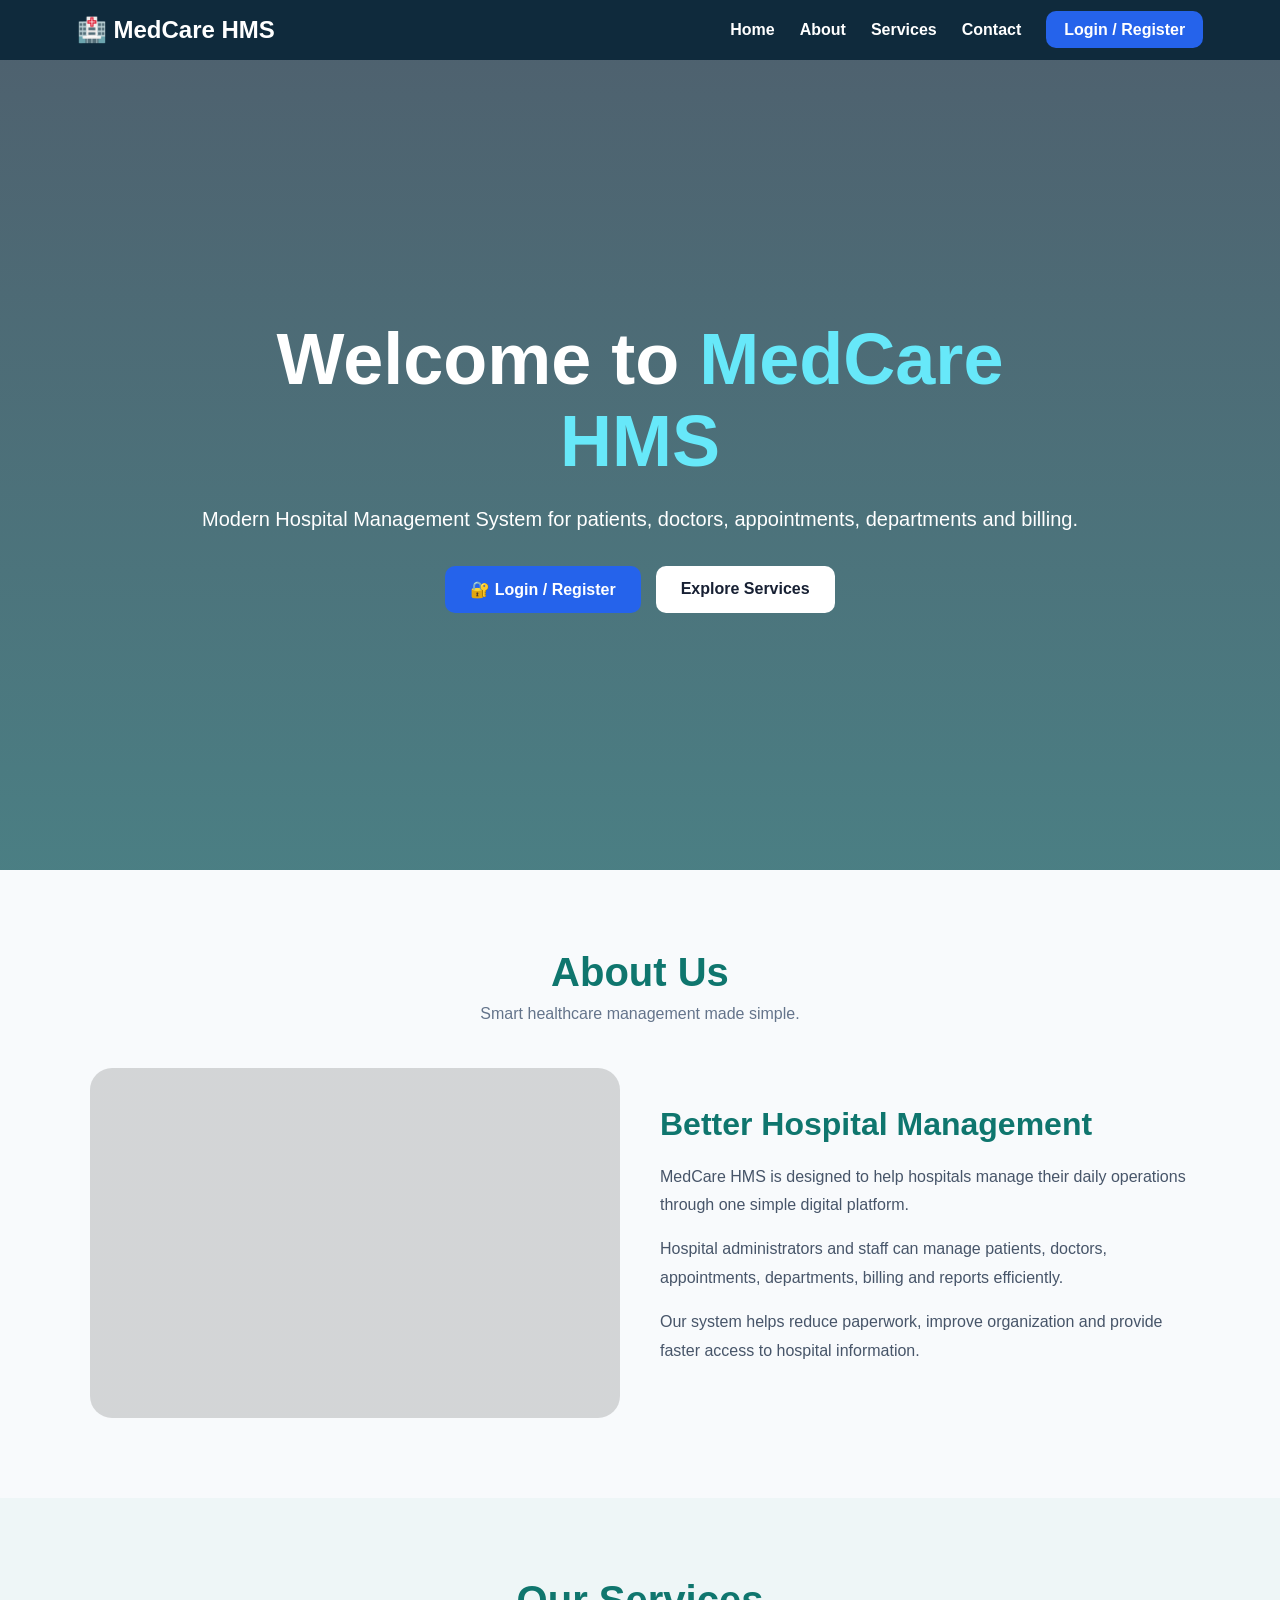
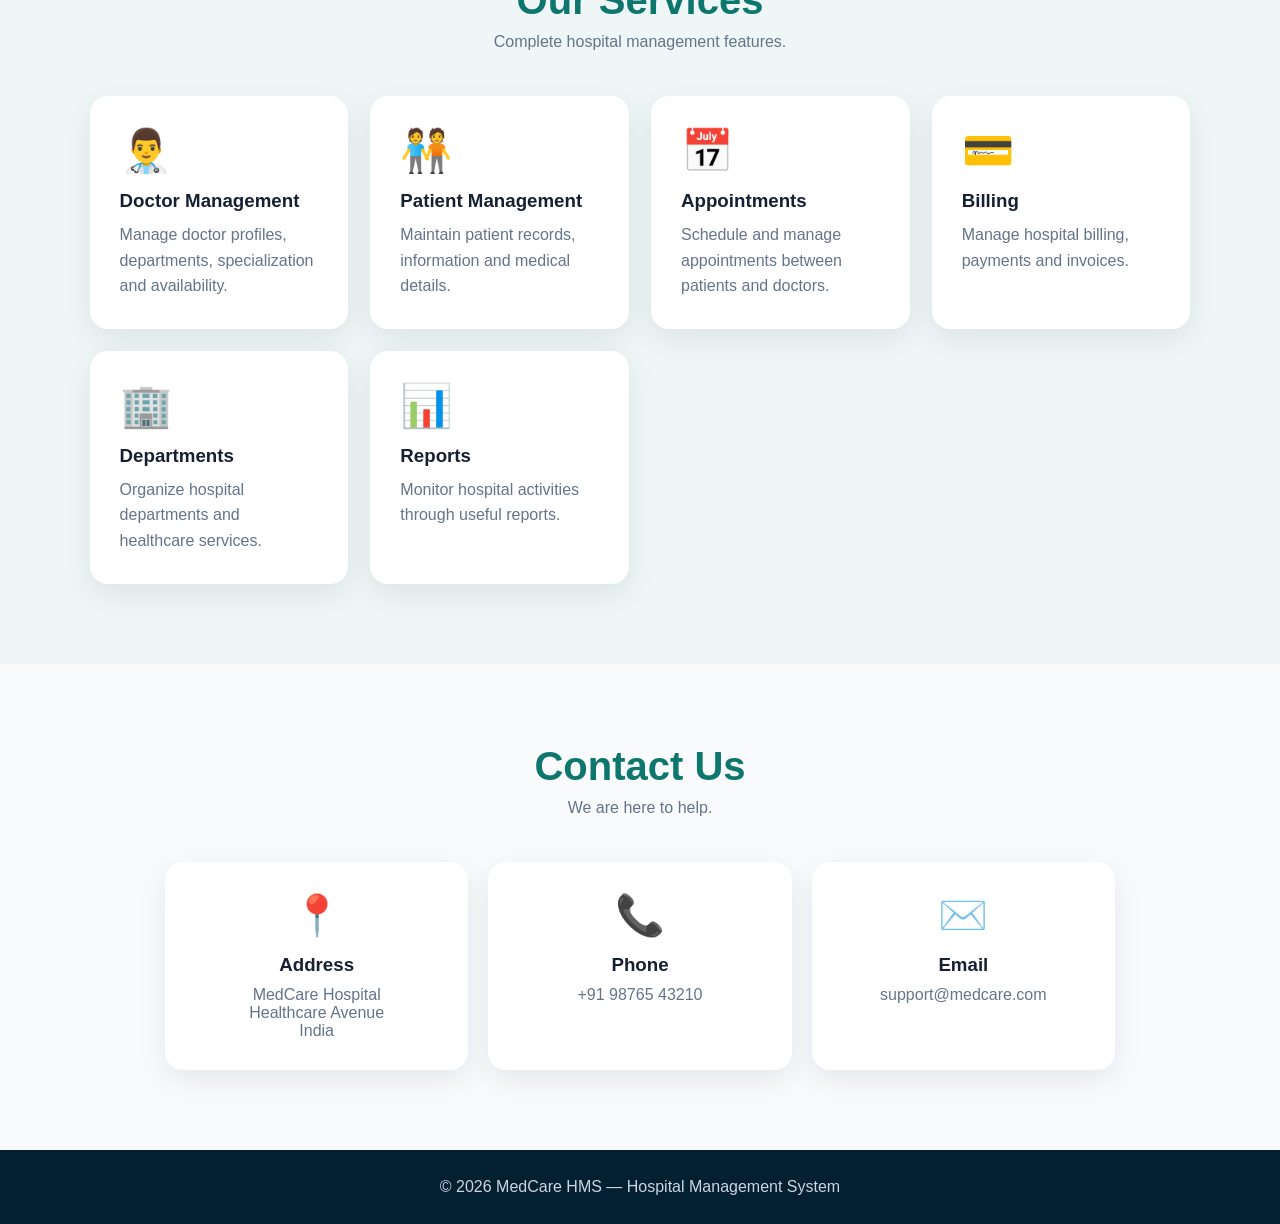
<file: dashboard.html>
<!DOCTYPE html>
<html lang="en">
<head>
<meta charset="UTF-8">
<meta name="viewport" content="width=device-width, initial-scale=1.0">

<title>MedCare HMS | Hospital Management System</title>

<style>

/* =========================
   RESET
========================= */

* {
    margin: 0;
    padding: 0;
    box-sizing: border-box;
    font-family: Arial, sans-serif;
}

html {
    scroll-behavior: smooth;
}

body {
    min-height: 100vh;
    color: #172033;
}


/* =========================
   NAVBAR
========================= */

.navbar {
    position: sticky;
    top: 0;
    z-index: 1000;

    display: flex;
    align-items: center;
    justify-content: space-between;

    padding: 16px 6%;

    background: rgba(3, 31, 50, 0.95);
    backdrop-filter: blur(12px);
}

.logo {
    color: white;
    text-decoration: none;
    font-size: 24px;
    font-weight: bold;
}

.nav-links {
    display: flex;
    align-items: center;
    gap: 25px;
    list-style: none;
}

.nav-links a {
    color: white;
    text-decoration: none;
    font-weight: 600;
    cursor: pointer;
}

.nav-links a:hover {
    color: #67e8f9;
}

.login-nav {
    background: #2563eb;
    padding: 10px 18px;
    border-radius: 10px;
}

.logout-nav {
    background: #dc2626;
    padding: 10px 18px;
    border-radius: 10px;
}


/* =========================
   HOME
========================= */

#home {
    min-height: 90vh;

    display: flex;
    align-items: center;
    justify-content: center;

    text-align: center;
    padding: 60px 20px;

    color: white;

    background:
        linear-gradient(
            rgba(3, 31, 50, 0.70),
            rgba(5, 77, 84, 0.72)
        ),
        url("https://images.unsplash.com/photo-1576091160399-112ba8d25d1d?auto=format&fit=crop&w=2000&q=85")
        center/cover no-repeat fixed;
}

.hero-content {
    max-width: 900px;
}

.hero-content h1 {
    font-size: clamp(42px, 7vw, 72px);
    margin-bottom: 20px;
}

.hero-content h1 span {
    color: #67e8f9;
}

.hero-content p {
    font-size: 20px;
    line-height: 1.7;
    margin-bottom: 30px;
}

.hero-buttons {
    display: flex;
    justify-content: center;
    gap: 15px;
    flex-wrap: wrap;
}

.hero-btn {
    padding: 14px 25px;
    border-radius: 10px;
    text-decoration: none;
    border: none;
    cursor: pointer;
    font-weight: bold;
    font-size: 16px;
}

.primary-btn {
    background: #2563eb;
    color: white;
}

.secondary-btn {
    background: white;
    color: #172033;
}


/* =========================
   COMMON SECTION
========================= */

.section {
    padding: 80px 7%;
    background: #f8fafc;
}

.section-title {
    text-align: center;
    margin-bottom: 45px;
}

.section-title h2 {
    color: #0f766e;
    font-size: 40px;
    margin-bottom: 10px;
}

.section-title p {
    color: #64748b;
}


/* =========================
   ABOUT
========================= */

.about-grid {
    max-width: 1100px;
    margin: auto;

    display: grid;
    grid-template-columns: 1fr 1fr;

    gap: 40px;
    align-items: center;
}

.about-image {
    min-height: 350px;

    border-radius: 22px;

    background:
        linear-gradient(
            rgba(0,0,0,.15),
            rgba(0,0,0,.15)
        ),
        url("https://images.unsplash.com/photo-1584982751601-97dcc096659c?auto=format&fit=crop&w=1200&q=85")
        center/cover no-repeat;
}

.about-text h2 {
    font-size: 32px;
    margin-bottom: 20px;
    color: #0f766e;
}

.about-text p {
    color: #475569;
    line-height: 1.8;
    margin-bottom: 15px;
}


/* =========================
   SERVICES
========================= */

.services {
    background: #eef6f7;
}

.cards {
    max-width: 1150px;
    margin: auto;

    display: grid;

    grid-template-columns:
        repeat(auto-fit, minmax(230px, 1fr));

    gap: 22px;
}

.card {
    background: white;

    padding: 30px;

    border-radius: 18px;

    box-shadow:
        0 10px 30px rgba(15, 23, 42, 0.08);

    transition: .3s;
}

.card:hover {
    transform: translateY(-7px);
}

.card-icon {
    font-size: 42px;
    margin-bottom: 15px;
}

.card h3 {
    margin-bottom: 10px;
}

.card p {
    color: #64748b;
    line-height: 1.6;
}


/* =========================
   CONTACT
========================= */

.contact-box {
    max-width: 950px;
    margin: auto;

    display: grid;

    grid-template-columns:
        repeat(3, 1fr);

    gap: 20px;
}

.contact-card {
    background: white;
    padding: 30px;
    border-radius: 18px;
    text-align: center;

    box-shadow:
        0 10px 30px rgba(15,23,42,.08);
}

.contact-card .icon {
    font-size: 40px;
    margin-bottom: 15px;
}

.contact-card h3 {
    margin-bottom: 10px;
}

.contact-card p {
    color: #64748b;
}


/* =========================
   AUTH SECTION
========================= */

#auth {
    min-height: 100vh;

    display: none;

    align-items: center;
    justify-content: center;

    padding: 60px 20px;

    background:
        linear-gradient(
            rgba(3,31,50,.72),
            rgba(5,77,84,.72)
        ),
        url("https://images.unsplash.com/photo-1586773860418-d37222d8fce3?auto=format&fit=crop&w=1920&q=85")
        center/cover no-repeat fixed;
}

#auth.active {
    display: flex;
}


/* =========================
   AUTH CONTAINER
========================= */

.auth-container {
    width: 430px;
    max-width: 95%;

    padding: 35px;

    background: rgba(255,255,255,.97);

    border-radius: 22px;

    box-shadow:
        0 25px 70px rgba(0,0,0,.35);
}

.auth-logo {
    text-align: center;
    margin-bottom: 25px;
}

.auth-logo h1 {
    color: #0f766e;
    margin-bottom: 5px;
}

.auth-logo p {
    color: #64748b;
}


/* =========================
   LOGIN / REGISTER BOX
========================= */

.form-box {
    display: none;
}

.form-box.active {
    display: block;
}

.form-box h2 {
    margin-bottom: 20px;
    color: #172033;
}


/* =========================
   INPUT
========================= */

.input-group {
    margin-bottom: 16px;
}

.input-group label {
    display: block;
    margin-bottom: 7px;
    font-weight: bold;
}

.input-group input,
.input-group select {
    width: 100%;

    padding: 13px;

    border: 1px solid #d1d5db;

    border-radius: 10px;

    outline: none;

    font-size: 14px;
}

.input-group input:focus,
.input-group select:focus {
    border-color: #2563eb;

    box-shadow:
        0 0 0 3px rgba(37,99,235,.12);
}


/* =========================
   PASSWORD
========================= */

.password-wrap {
    position: relative;
}

.password-wrap input {
    padding-right: 45px;
}

.toggle-password {
    position: absolute;

    right: 12px;
    top: 50%;

    transform: translateY(-50%);

    border: none;
    background: transparent;

    cursor: pointer;

    font-size: 18px;
}


/* =========================
   BUTTON
========================= */

.auth-btn {
    width: 100%;

    padding: 13px;

    border: none;

    border-radius: 10px;

    background: #2563eb;

    color: white;

    font-size: 16px;

    font-weight: bold;

    cursor: pointer;
}

.auth-btn:hover {
    background: #1d4ed8;
}


/* =========================
   SWITCH
========================= */

.switch {
    text-align: center;
    margin-top: 18px;

    color: #64748b;
}

.switch a {
    color: #2563eb;

    cursor: pointer;

    font-weight: bold;
}


/* =========================
   MESSAGE
========================= */

.message {
    display: none;

    padding: 11px;

    border-radius: 8px;

    margin-bottom: 15px;

    font-size: 14px;
}

.success {
    display: block;

    background: #dcfce7;

    color: #166534;
}

.error {
    display: block;

    background: #fee2e2;

    color: #991b1b;
}


/* =========================
   FOOTER
========================= */

footer {
    background: #031f32;

    color: #cbd5e1;

    text-align: center;

    padding: 28px;
}


/* =========================
   RESPONSIVE
========================= */

@media(max-width: 800px) {

    .navbar {
        flex-direction: column;
        gap: 15px;
    }

    .nav-links {
        gap: 12px;
        flex-wrap: wrap;
        justify-content: center;
    }

    .about-grid {
        grid-template-columns: 1fr;
    }

    .contact-box {
        grid-template-columns: 1fr;
    }

}

</style>
</head>


<body>


<!-- =====================================================
     NAVIGATION
===================================================== -->

<nav class="navbar">

    <a href="#home" class="logo">
        🏥 MedCare HMS
    </a>

    <ul class="nav-links">

        <li>
            <a href="#home">
                Home
            </a>
        </li>

        <li>
            <a href="#about">
                About
            </a>
        </li>

        <li>
            <a href="#services">
                Services
            </a>
        </li>

        <li>
            <a href="#contact">
                Contact
            </a>
        </li>

        <li>
            <a
                class="login-nav"
                onclick="openAuth()"
            >
                Login / Register
            </a>
        </li>

    </ul>

</nav>


<!-- =====================================================
     HOME
===================================================== -->

<section id="home">

    <div class="hero-content">

        <h1>
            Welcome to
            <span>MedCare HMS</span>
        </h1>

        <p>
            Modern Hospital Management System
            for patients, doctors, appointments,
            departments and billing.
        </p>

        <div class="hero-buttons">

            <button
                class="hero-btn primary-btn"
                onclick="openAuth()"
            >
                🔐 Login / Register
            </button>

            <a
                href="#services"
                class="hero-btn secondary-btn"
            >
                Explore Services
            </a>

        </div>

    </div>

</section>


<!-- =====================================================
     ABOUT
===================================================== -->

<section id="about" class="section">

    <div class="section-title">

        <h2>
            About Us
        </h2>

        <p>
            Smart healthcare management made simple.
        </p>

    </div>


    <div class="about-grid">

        <div class="about-image"></div>


        <div class="about-text">

            <h2>
                Better Hospital Management
            </h2>

            <p>
                MedCare HMS is designed to help
                hospitals manage their daily
                operations through one simple
                digital platform.
            </p>

            <p>
                Hospital administrators and staff
                can manage patients, doctors,
                appointments, departments,
                billing and reports efficiently.
            </p>

            <p>
                Our system helps reduce paperwork,
                improve organization and provide
                faster access to hospital information.
            </p>

        </div>

    </div>

</section>


<!-- =====================================================
     SERVICES
===================================================== -->

<section id="services" class="section services">

    <div class="section-title">

        <h2>
            Our Services
        </h2>

        <p>
            Complete hospital management features.
        </p>

    </div>


    <div class="cards">


        <div class="card">

            <div class="card-icon">
                👨‍⚕️
            </div>

            <h3>
                Doctor Management
            </h3>

            <p>
                Manage doctor profiles,
                departments, specialization
                and availability.
            </p>

        </div>


        <div class="card">

            <div class="card-icon">
                🧑‍🤝‍🧑
            </div>

            <h3>
                Patient Management
            </h3>

            <p>
                Maintain patient records,
                information and medical details.
            </p>

        </div>


        <div class="card">

            <div class="card-icon">
                📅
            </div>

            <h3>
                Appointments
            </h3>

            <p>
                Schedule and manage appointments
                between patients and doctors.
            </p>

        </div>


        <div class="card">

            <div class="card-icon">
                💳
            </div>

            <h3>
                Billing
            </h3>

            <p>
                Manage hospital billing,
                payments and invoices.
            </p>

        </div>


        <div class="card">

            <div class="card-icon">
                🏢
            </div>

            <h3>
                Departments
            </h3>

            <p>
                Organize hospital departments
                and healthcare services.
            </p>

        </div>


        <div class="card">

            <div class="card-icon">
                📊
            </div>

            <h3>
                Reports
            </h3>

            <p>
                Monitor hospital activities
                through useful reports.
            </p>

        </div>


    </div>

</section>


<!-- =====================================================
     CONTACT
===================================================== -->

<section id="contact" class="section">

    <div class="section-title">

        <h2>
            Contact Us
        </h2>

        <p>
            We are here to help.
        </p>

    </div>


    <div class="contact-box">


        <div class="contact-card">

            <div class="icon">
                📍
            </div>

            <h3>
                Address
            </h3>

            <p>
                MedCare Hospital<br>
                Healthcare Avenue<br>
                India
            </p>

        </div>


        <div class="contact-card">

            <div class="icon">
                📞
            </div>

            <h3>
                Phone
            </h3>

            <p>
                +91 98765 43210
            </p>

        </div>


        <div class="contact-card">

            <div class="icon">
                ✉️
            </div>

            <h3>
                Email
            </h3>

            <p>
                support@medcare.com
            </p>

        </div>


    </div>

</section>


<!-- =====================================================
     LOGIN / REGISTRATION
===================================================== -->

<section id="auth">


<div class="auth-container">


    <div class="auth-logo">

        <h1>
            🏥 MedCare HMS
        </h1>

        <p>
            Secure Hospital Management System
        </p>

    </div>


    <!-- ================= LOGIN ================= -->

    <div
        class="form-box active"
        id="loginBox"
    >

        <h2>
            🔐 Login
        </h2>


        <div
            id="loginMessage"
            class="message"
        ></div>


        <form id="loginForm">


            <div class="input-group">

                <label>
                    Email
                </label>

                <input
                    type="email"
                    id="loginEmail"
                    placeholder="Enter your email"
                    required
                >

            </div>


            <div class="input-group">

                <label>
                    Password
                </label>

                <div class="password-wrap">

                    <input
                        type="password"
                        id="loginPassword"
                        placeholder="Enter your password"
                        required
                    >

                    <button
                        type="button"
                        class="toggle-password"
                        onclick="togglePassword(
                            'loginPassword',
                            this
                        )"
                    >
                        👁
                    </button>

                </div>

            </div>


            <button
                type="submit"
                class="auth-btn"
            >
                Login
            </button>


        </form>


        <div class="switch">

            Don't have an account?

            <a onclick="showRegister()">
                Register
            </a>

        </div>

    </div>


    <!-- ================= REGISTER ================= -->

    <div
        class="form-box"
        id="registerBox"
    >

        <h2>
            📝 Create Account
        </h2>


        <div
            id="registerMessage"
            class="message"
        ></div>


        <form id="registerForm">


            <div class="input-group">

                <label>
                    Full Name
                </label>

                <input
                    type="text"
                    id="registerName"
                    placeholder="Enter full name"
                    required
                >

            </div>


            <div class="input-group">

                <label>
                    Email
                </label>

                <input
                    type="email"
                    id="registerEmail"
                    placeholder="Enter email"
                    required
                >

            </div>


            <div class="input-group">

                <label>
                    Role
                </label>

                <select
                    id="registerRole"
                    required
                >

                    <option value="">
                        Select Role
                    </option>

                    <option value="Admin">
                        Admin
                    </option>

                    <option value="Doctor">
                        Doctor
                    </option>

                    <option value="Receptionist">
                        Receptionist
                    </option>

                    <option value="Staff">
                        Staff
                    </option>

                </select>

            </div>


            <div class="input-group">

                <label>
                    Password
                </label>

                <div class="password-wrap">

                    <input
                        type="password"
                        id="registerPassword"
                        placeholder="Create password"
                        required
                    >

                    <button
                        type="button"
                        class="toggle-password"
                        onclick="togglePassword(
                            'registerPassword',
                            this
                        )"
                    >
                        👁
                    </button>

                </div>

            </div>


            <div class="input-group">

                <label>
                    Confirm Password
                </label>

                <div class="password-wrap">

                    <input
                        type="password"
                        id="confirmPassword"
                        placeholder="Confirm password"
                        required
                    >

                    <button
                        type="button"
                        class="toggle-password"
                        onclick="togglePassword(
                            'confirmPassword',
                            this
                        )"
                    >
                        👁
                    </button>

                </div>

            </div>


            <button
                type="submit"
                class="auth-btn"
            >
                Create Account
            </button>


        </form>


        <div class="switch">

            Already have an account?

            <a onclick="showLogin()">
                Login
            </a>

        </div>

    </div>


</div>

</section>


<!-- =====================================================
     FOOTER
===================================================== -->

<footer>

    © 2026 MedCare HMS —
    Hospital Management System

</footer>


<!-- =====================================================
     JAVASCRIPT
===================================================== -->

<script>


/* =========================================
   OPEN LOGIN / REGISTER
========================================= */

function openAuth() {

    document
        .getElementById("auth")
        .classList.add("active");

    document
        .getElementById("auth")
        .scrollIntoView({
            behavior: "smooth"
        });

}


/* =========================================
   SHOW LOGIN
========================================= */

function showLogin() {

    document
        .getElementById("loginBox")
        .classList.add("active");

    document
        .getElementById("registerBox")
        .classList.remove("active");

}


/* =========================================
   SHOW REGISTER
========================================= */

function showRegister() {

    document
        .getElementById("registerBox")
        .classList.add("active");

    document
        .getElementById("loginBox")
        .classList.remove("active");

}


/* =========================================
   PASSWORD SHOW / HIDE
========================================= */

function togglePassword(id, button) {

    const input =
        document.getElementById(id);

    if (input.type === "password") {

        input.type = "text";

        button.textContent = "🙈";

    } else {

        input.type = "password";

        button.textContent = "👁";

    }

}


/* =========================================
   REGISTRATION
========================================= */

document
    .getElementById("registerForm")
    .addEventListener(
        "submit",
        function(event) {

            event.preventDefault();


            const name =
                document
                    .getElementById("registerName")
                    .value
                    .trim();


            const email =
                document
                    .getElementById("registerEmail")
                    .value
                    .trim()
                    .toLowerCase();


            const role =
                document
                    .getElementById("registerRole")
                    .value;


            const password =
                document
                    .getElementById("registerPassword")
                    .value;


            const confirmPassword =
                document
                    .getElementById("confirmPassword")
                    .value;


            const message =
                document
                    .getElementById(
                        "registerMessage"
                    );


            /* Password validation */

            if (
                password !==
                confirmPassword
            ) {

                message.textContent =
                    "Passwords do not match.";

                message.className =
                    "message error";

                return;

            }


            /* Get users */

            let users =
                JSON.parse(
                    localStorage.getItem(
                        "medcareUsers"
                    )
                ) || [];


            /* Check email */

            const existingUser =
                users.find(
                    user =>
                        user.email === email
                );


            if (existingUser) {

                message.textContent =
                    "Email is already registered.";

                message.className =
                    "message error";

                return;

            }


            /* Create user */

            const newUser = {

                name: name,

                email: email,

                role: role,

                password: password

            };


            users.push(newUser);


            /* Save */

            localStorage.setItem(
                "medcareUsers",
                JSON.stringify(users)
            );


            /* Success */

            message.textContent =
                "Registration successful! Please login.";

            message.className =
                "message success";


            document
                .getElementById("registerForm")
                .reset();


            setTimeout(function() {

                showLogin();

                document
                    .getElementById(
                        "loginEmail"
                    )
                    .value = email;

            }, 1200);

        }
    );


/* =========================================
   LOGIN
========================================= */

document
    .getElementById("loginForm")
    .addEventListener(
        "submit",
        function(event) {

            event.preventDefault();


            const email =
                document
                    .getElementById("loginEmail")
                    .value
                    .trim()
                    .toLowerCase();


            const password =
                document
                    .getElementById(
                        "loginPassword"
                    )
                    .value;


            const message =
                document
                    .getElementById(
                        "loginMessage"
                    );


            /* Demo admin account */

            const demoAdmin = {

                name: "Administrator",

                email: "admin@medcare.com",

                password: "admin123",

                role: "Admin"

            };


            /* Get users */

            let users =
                JSON.parse(
                    localStorage.getItem(
                        "medcareUsers"
                    )
                ) || [];


            /* Add admin */

            if (
                !users.some(
                    user =>
                        user.email ===
                        demoAdmin.email
                )
            ) {

                users.push(demoAdmin);

                localStorage.setItem(
                    "medcareUsers",
                    JSON.stringify(users)
                );

            }


            /* Find user */

            const user =
                users.find(
                    user =>
                        user.email === email &&
                        user.password === password
                );


            /* Login failed */

            if (!user) {

                message.textContent =
                    "Invalid email or password.";

                message.className =
                    "message error";

                return;

            }


            /* Save session */

            localStorage.setItem(
                "medcareLoggedIn",
                "true"
            );


            localStorage.setItem(
                "medcareCurrentUser",
                JSON.stringify(user)
            );


            /* Success */

            message.textContent =
                "Login successful! Opening dashboard...";

            message.className =
                "message success";


            /* Dashboard */

            setTimeout(function() {

                window.location.href =
                    "index.html";

            }, 800);

        }
    );


/* =========================================
   LOGOUT
========================================= */

function logoutUser() {

    localStorage.removeItem(
        "medcareLoggedIn"
    );

    localStorage.removeItem(
        "medcareCurrentUser"
    );


    window.location.href =
        "index.html";

}


</script>

</body>
</html>
</file>
